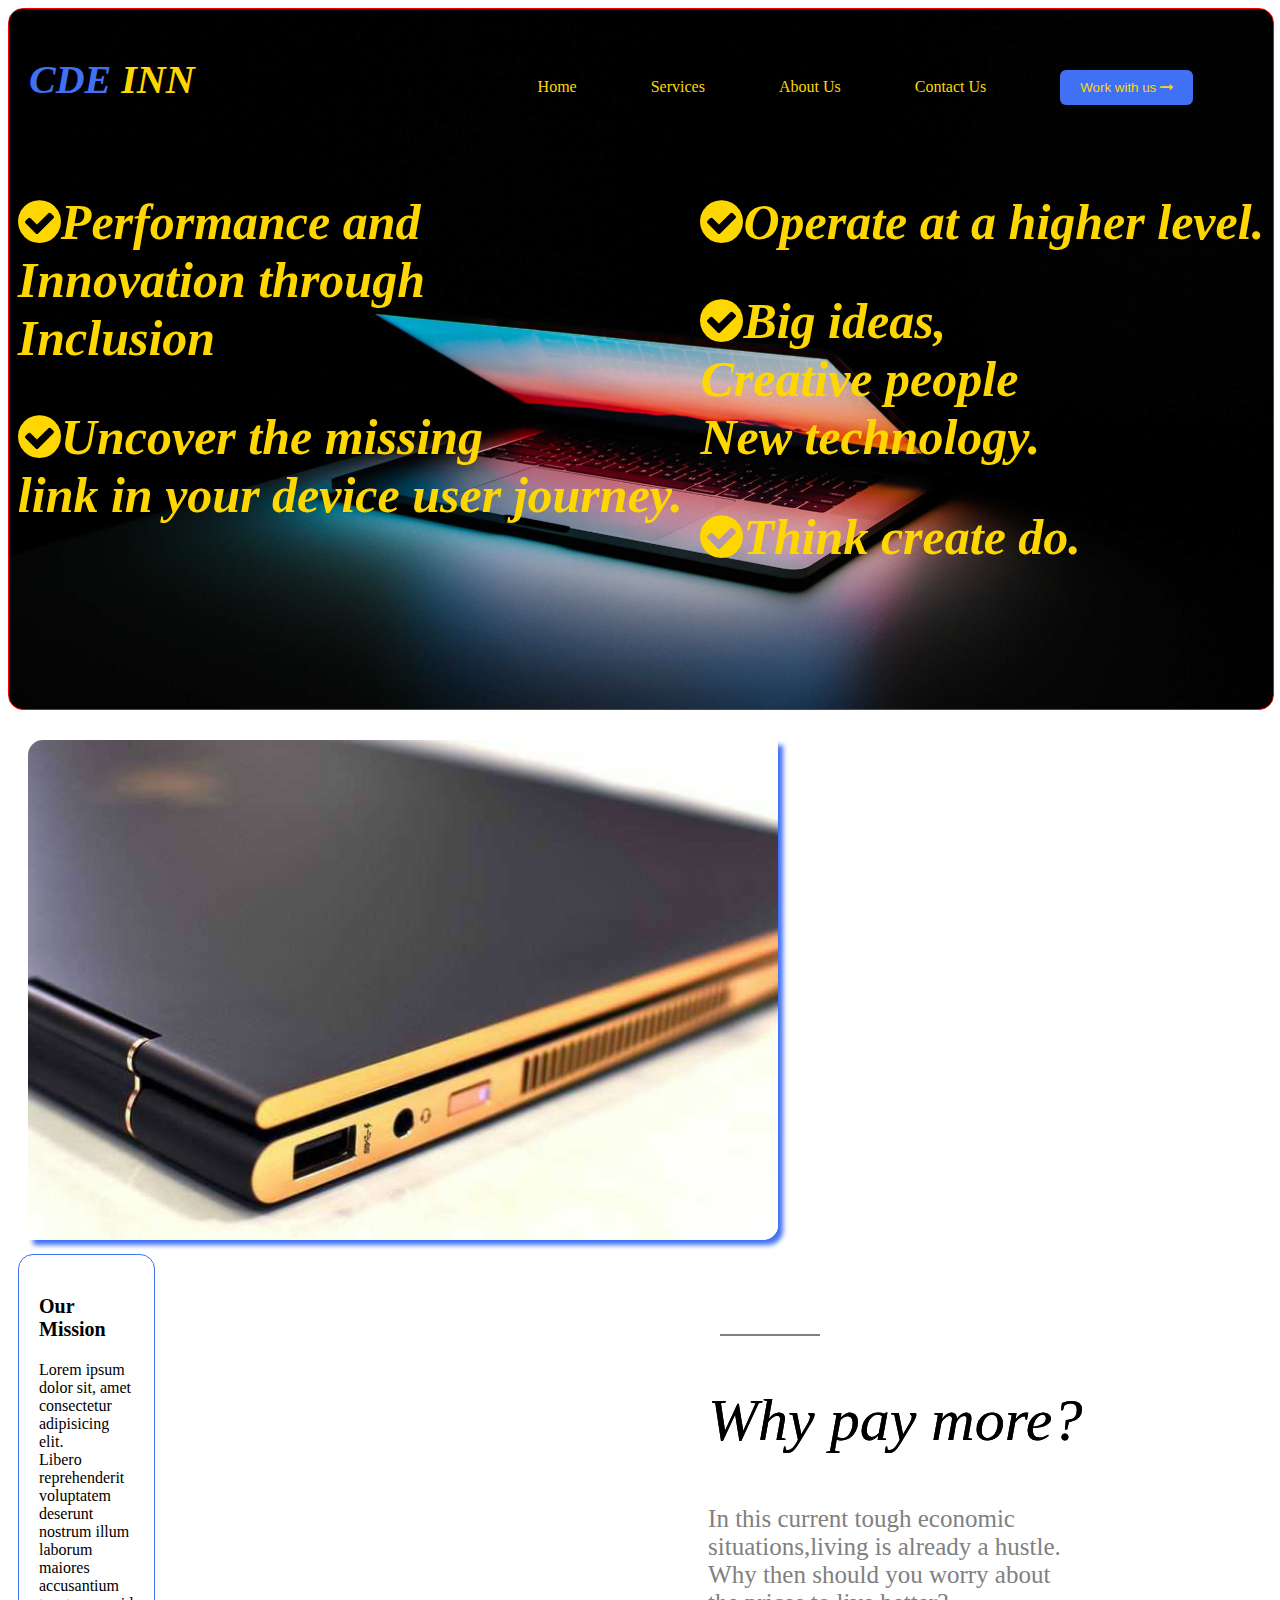
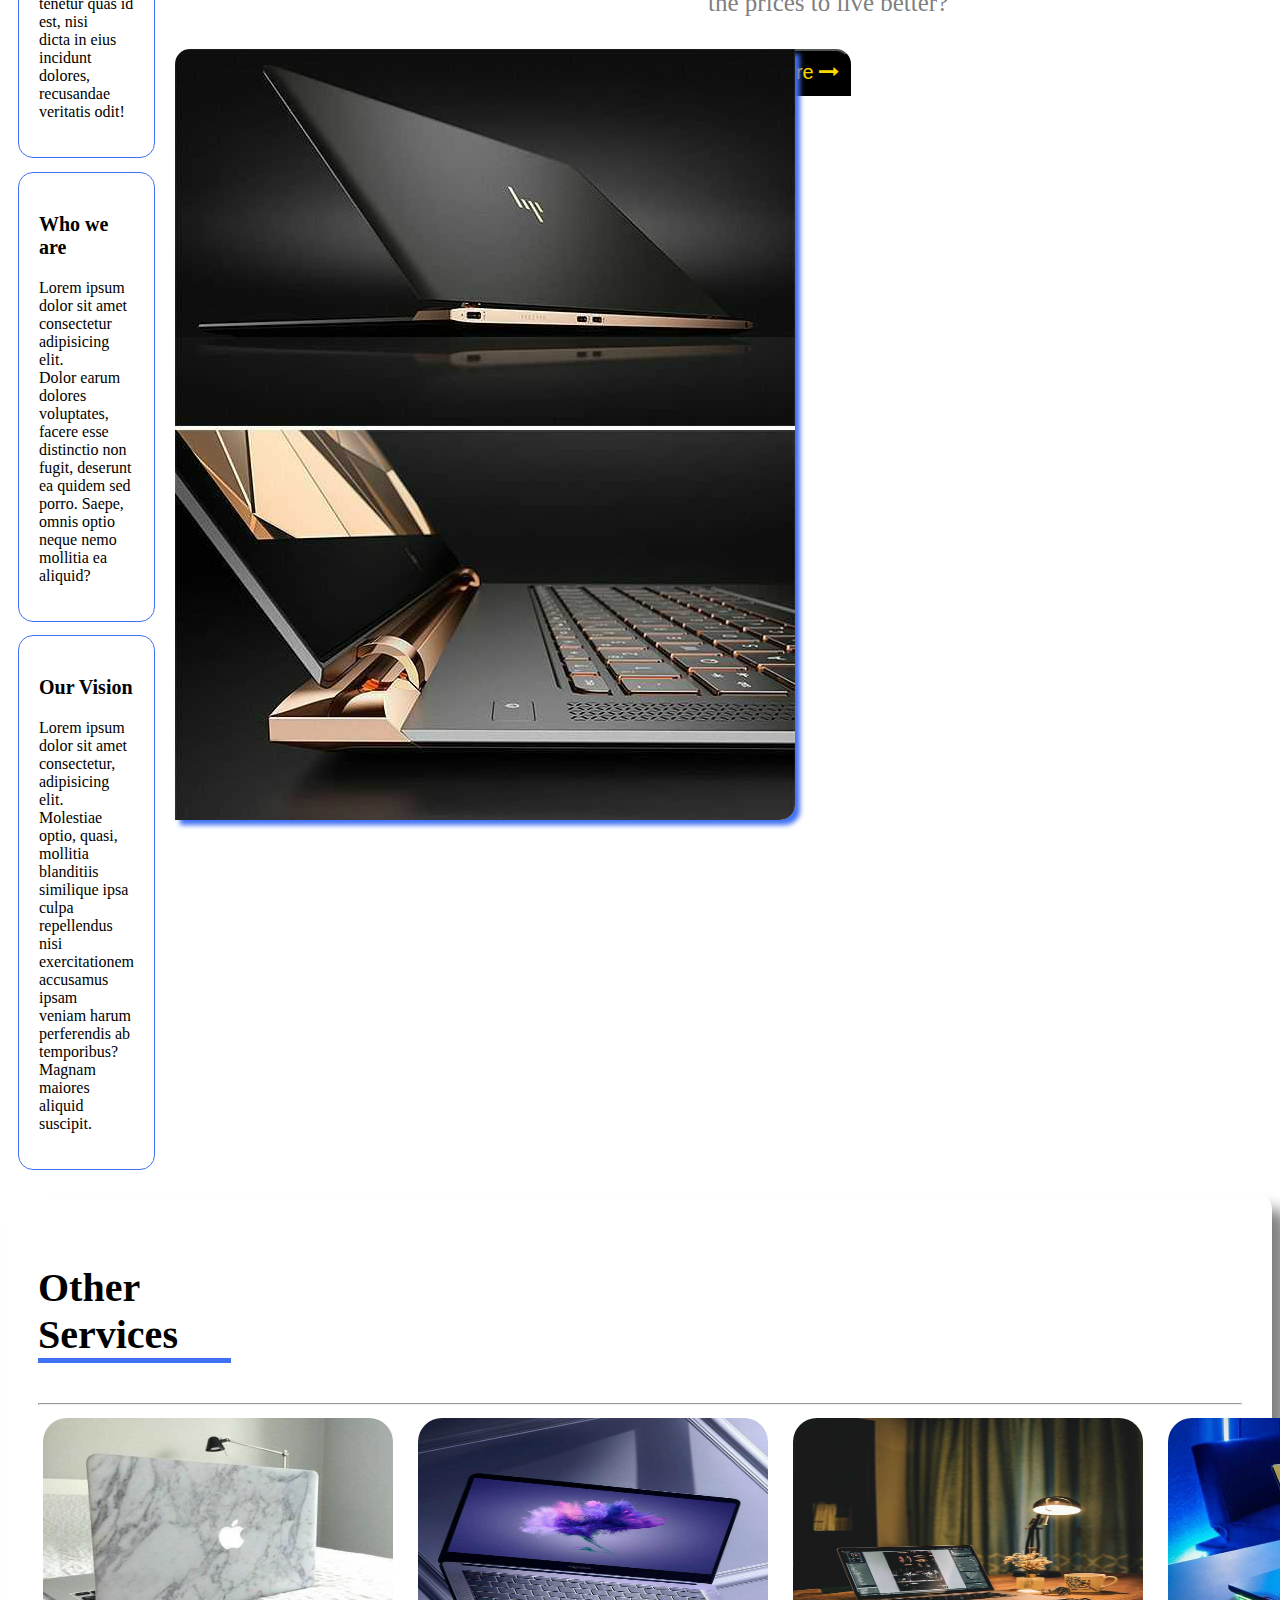
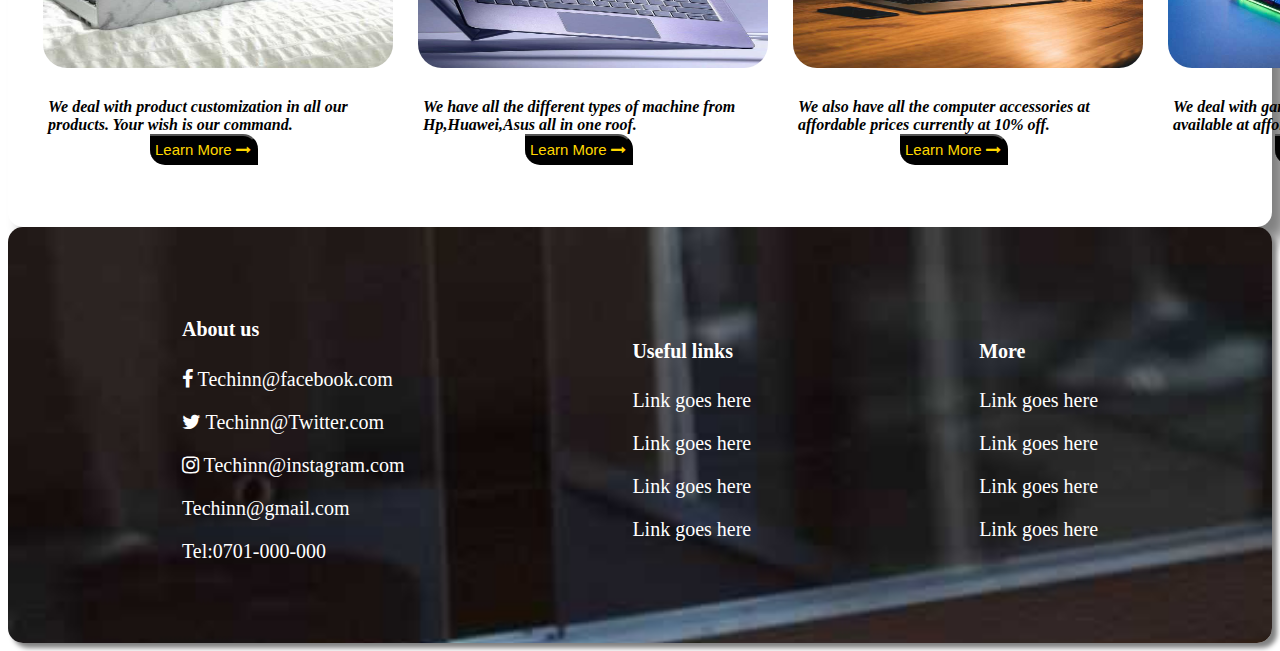
<file: index.html>
<!DOCTYPE html>
<html lang="en">
<head>
    <meta charset="UTF-8">
    <meta http-equiv="X-UA-Compatible" content="IE=edge">
    <meta name="viewport" content="width=device-width, initial-scale=1.0">
    <link rel="stylesheet" href="./Assets/css/styles.css">
    <link rel="stylesheet" href="https://cdnjs.cloudflare.com/ajax/libs/font-awesome/4.7.0/css/font-awesome.min.css">
    <link rel="stylesheet" href="https://unicons.iconscout.com/release/v4.0.0/css/line.css">
    <title>Code-Inn</title>
</head>
<body>
    <!-- Navigation -->
<nav class="page">
    <div class="infom">
        <h1 class="begIn">C<i class="uil uil-spinner-alt"></i>DE <span>INN</span></h1>
  <ul>
      <li class="topOne"><a href="" onclick="topOne()">Home </a></li>
      <li class="top"><a href="https://dukatech.co.ke/computing/laptops.html?gclid=Cj0KCQjwheyUBhD-ARIsAHJNM-NM8NrGs4eg0v9oak2AspK5c5pDR4UbrnMs28lAN6QfZgc04Omv_ZkaAuK8EALw_wcB" onclick="topTwo()">Services</a></li>
      <li class="top"><a href="https://dukatech.co.ke/computing/laptops.html?gclid=Cj0KCQjwheyUBhD-ARIsAHJNM-NM8NrGs4eg0v9oak2AspK5c5pDR4UbrnMs28lAN6QfZgc04Omv_ZkaAuK8EALw_wcB" onclick="topThree()">About Us</a></li>
      <li class="top"><a href="" onclick="topFour()">Contact Us</a></li>
      <li class="connect"><button class="but" onclick="but()"> Work with us <i class="fa fa-long-arrow-right" aria-hidden="true"></i> </button> </li>
  </ul>
    </div>
    
  <div class="topic">
    <div class="hone">
        <h2 class="modern"> <i class="fa fa-check-circle" aria-hidden="true"></i>Performance and <br> Innovation through <br> Inclusion</h2>
        <h2 class="modern"> <i class="fa fa-check-circle" aria-hidden="true"></i>Uncover the missing <br> link in your device user journey.</h2> 
    </div>
    <div class="hTwo">
        <h2 id="dollars"> <i class="fa fa-check-circle" aria-hidden="true"></i>Operate at a higher level.</h2>
        <h2 id="dollars"> <i class="fa fa-check-circle" aria-hidden="true"></i>Big ideas, <br> Creative people <br> New technology.</h2>
        <h2 id="dollars"> <i class="fa fa-check-circle" aria-hidden="true"></i>Think create do.</h2>
    </div>
      
  </div> 
  
</nav>

    <!-- Front  -->
    <section class="body">
        <img src="./Assets/images/5.jpg" alt="hp Edge">
        
        <div class="sect1">
            <hr>
            <h2 class="head">Why pay more?</h2>
            <p class="sect2">In this current tough economic <br> situations,living is already a hustle. <br> Why then should you worry about <br> the prices to live better?</p>
            <button id="sect3" onclick="sect()"> learn more <i class="fa fa-long-arrow-right" aria-hidden="true"></i>
            </button>
        </div>
       
    </section>

<!-- Upper part -->

<section class="upperPart">
    <div class="boxCon">
        <div class="aries">
            <h3><i class="uil uil-key-skeleton-alt"></i> Our Mission</h3>
            <p>Lorem ipsum dolor sit, amet consectetur adipisicing elit. <br> Libero reprehenderit voluptatem deserunt nostrum illum <br> laborum maiores accusantium tenetur quas id est, nisi <br> dicta in eius incidunt dolores, recusandae veritatis odit!</p>
            
        </div>
        <div class="detail">
            <h3><i class="uil uil-suitcase"></i> Who we are</h3>
            <p>Lorem ipsum dolor sit amet consectetur adipisicing elit. <br> Dolor earum dolores voluptates, facere esse distinctio non <br> fugit, deserunt ea quidem sed porro. Saepe, omnis optio <br> neque nemo mollitia ea aliquid?</p>
    
        </div >
            <div class="Des">
             <h3><i class="uil uil-search-alt"></i> Our Vision</h3>
             <p>Lorem ipsum dolor sit amet consectetur, adipisicing elit. <br> Molestiae optio, quasi, mollitia blanditiis similique ipsa <br> culpa repellendus nisi exercitationem accusamus ipsam <br> veniam harum perferendis ab temporibus? Magnam maiores aliquid suscipit.</p>  
            </div>
    </div>
    <img src="./Assets/images/6.jpg" alt="Hp laptop">
</section>

    <!-- Middle -->
<section class="similar">
    <div class="slone">
        <h3>Other Services</h3>
        <hr>
    </div>
    <div class="carryOne">
        <div class="pic1">
            <img src="./Assets/images/3.jpg" alt="">
            <div class="picData">
                <h4>We deal with product customization in all our products. Your wish is our command.
                    <button><a href="">Learn More <i class="fa fa-long-arrow-right" aria-hidden="true"></i></a></button>
                </h4>
             </div>
         </div>
         <div class="pic2">
             <img src="./Assets/images/2.jpg" alt="">
             <div class="picData">
                <h4>We have all the different types of machine from Hp,Huawei,Asus all in one roof.
                    <button><a href="">Learn More <i class="fa fa-long-arrow-right" aria-hidden="true"></i></a></button>
                </h4>
             </div>
             
         </div>
         <div class="pic3">
             <img src="./Assets/images/1.jpg" alt="">
             <div class="picData">
                <h4>We also have all the computer accessories at affordable prices currently at 10% off.
                    <button><a href="">Learn More <i class="fa fa-long-arrow-right" aria-hidden="true"></i></a></button>
                </h4>
             </div>
         </div>
         <div class="pic4">
             <img src="./Assets/images/10.jpg" alt="">
             <div class="picData">
                <h4>We deal with gaming devices with the latest model available at affordable prices.
                    <button><a href="">Learn More <i class="fa fa-long-arrow-right" aria-hidden="true"></i></a></button>
                </h4>
             </div>
         </div>
         <div class="pic5">
             <img src="./Assets/images/7.jpg" alt="">
             <div class="picData">
                <h4>We deal with quality and durable products which have a warranty of upto 2 years.
                    <button><a href="">Learn More .<i class="fa fa-long-arrow-right" aria-hidden="true"></i></a></button>
                </h4>
             </div>
         </div>

    </div>
    
</section>

    <!-- Back -->
    <footer class="back">
        <div class="row">
          <div class="rowOne">
              <h4>About us</h4>
              <p><i class="fa fa-facebook" aria-hidden="true"></i> Techinn@facebook.com</p>
              <p><i class="fa fa-twitter" aria-hidden="true"></i>  Techinn@Twitter.com</p>
              <p><i class="fa fa-instagram" aria-hidden="true"></i> Techinn@instagram.com</p>
              <p><i class="uil uil-at"></i> Techinn@gmail.com</p>
              <p><i class="uil uil-at"></i> Tel:0701-000-000</p>

          </div>
          <div class="rowTwo">
              <h4>Useful links</h4>
              <p>Link goes here</p>
              <p>Link goes here</p>
              <p>Link goes here</p>
              <p>Link goes here</p>

          </div>
          <div class="rowThree">
              <h4>More</h4>
              <p>Link goes here</p>
              <p>Link goes here</p>
              <p>Link goes here</p>
              <p>Link goes here</p>
        </div>
        </div>
    </footer>

    <script src="./Assets/Js/index.js"></script>
       
</body>
</html>
</file>
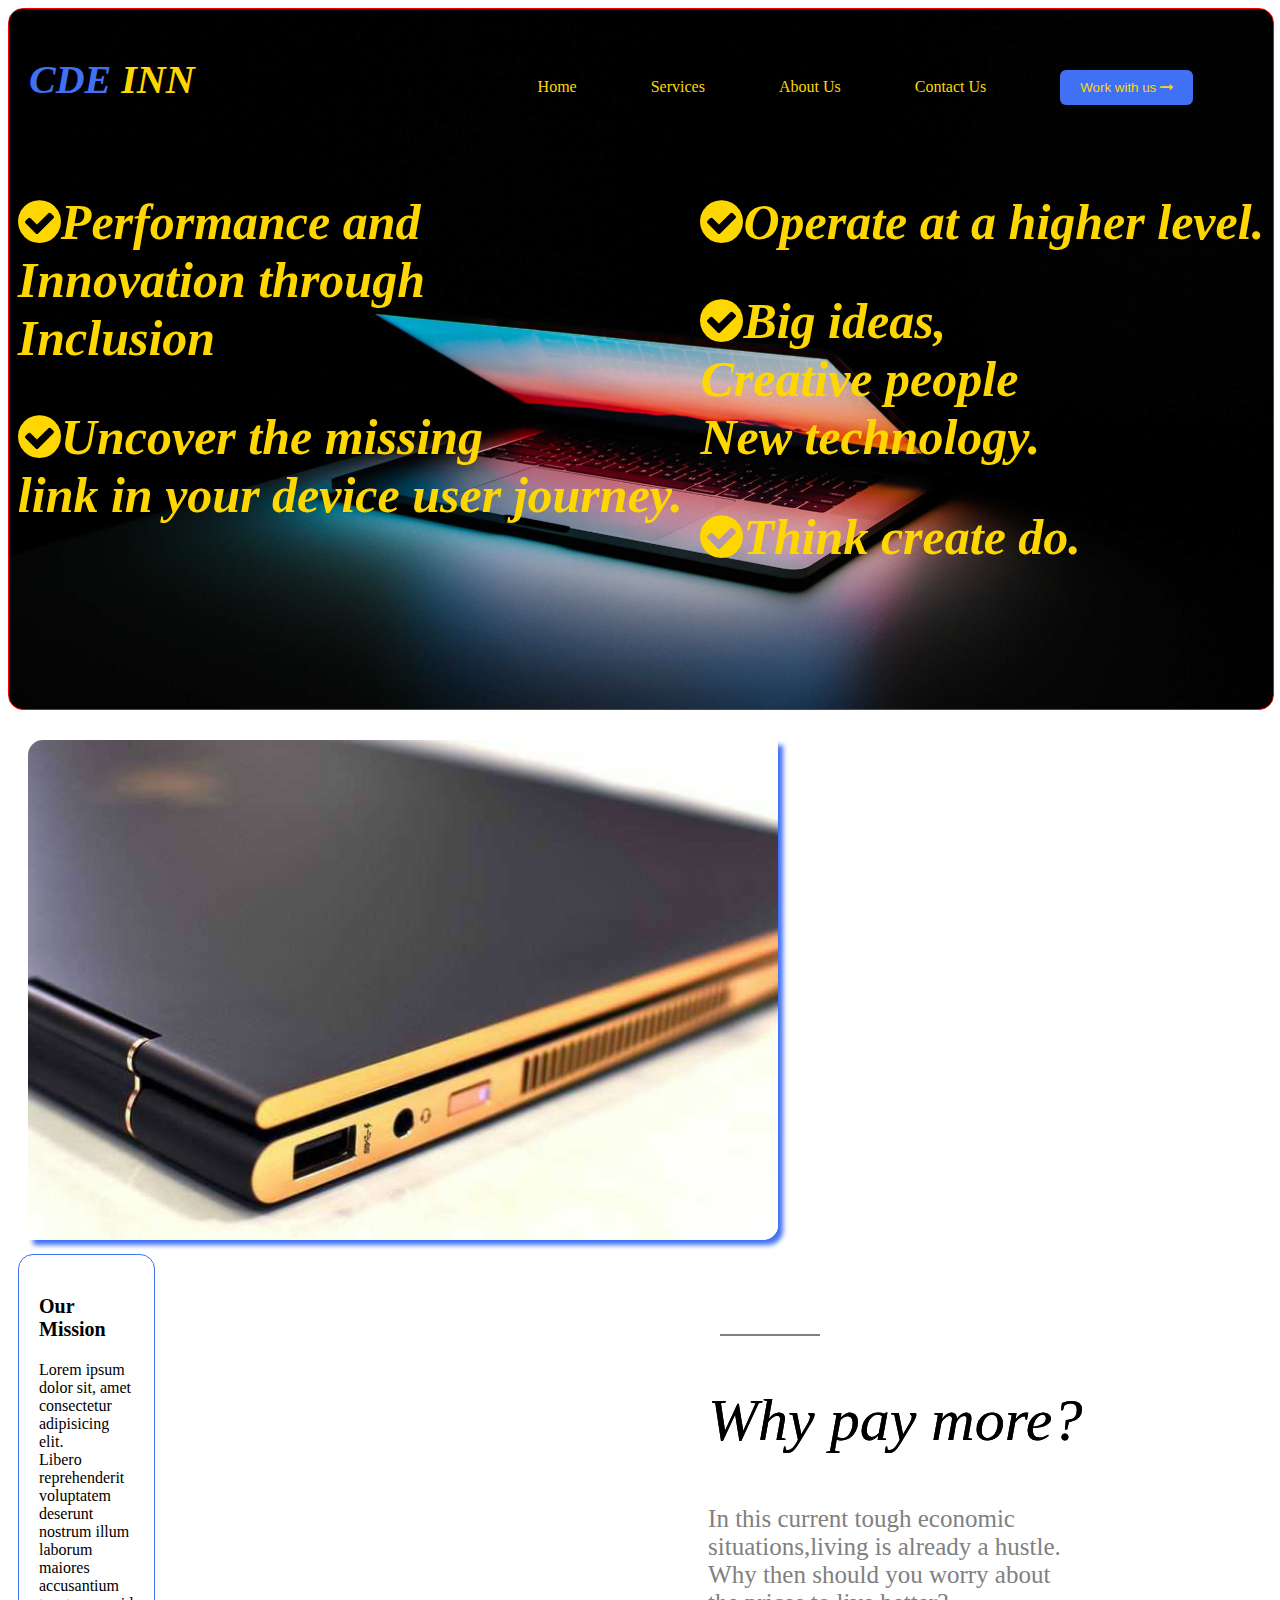
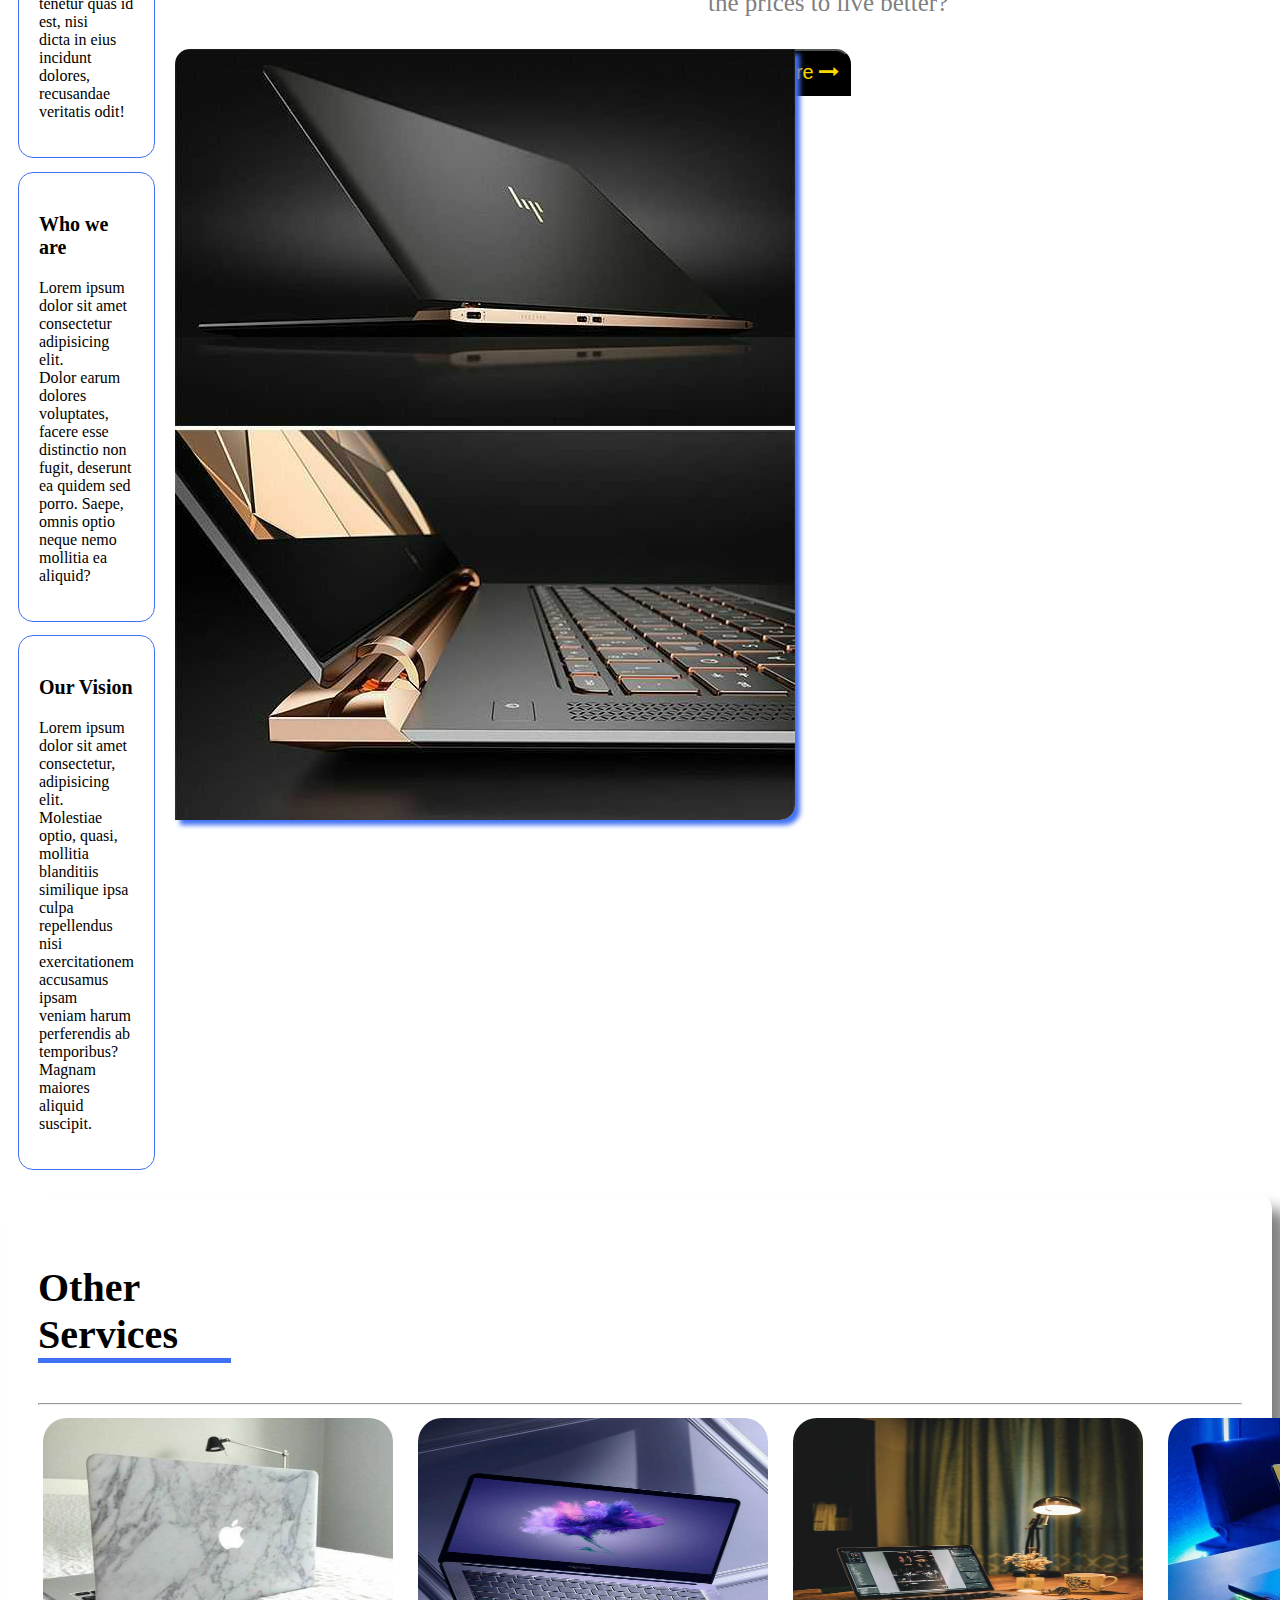
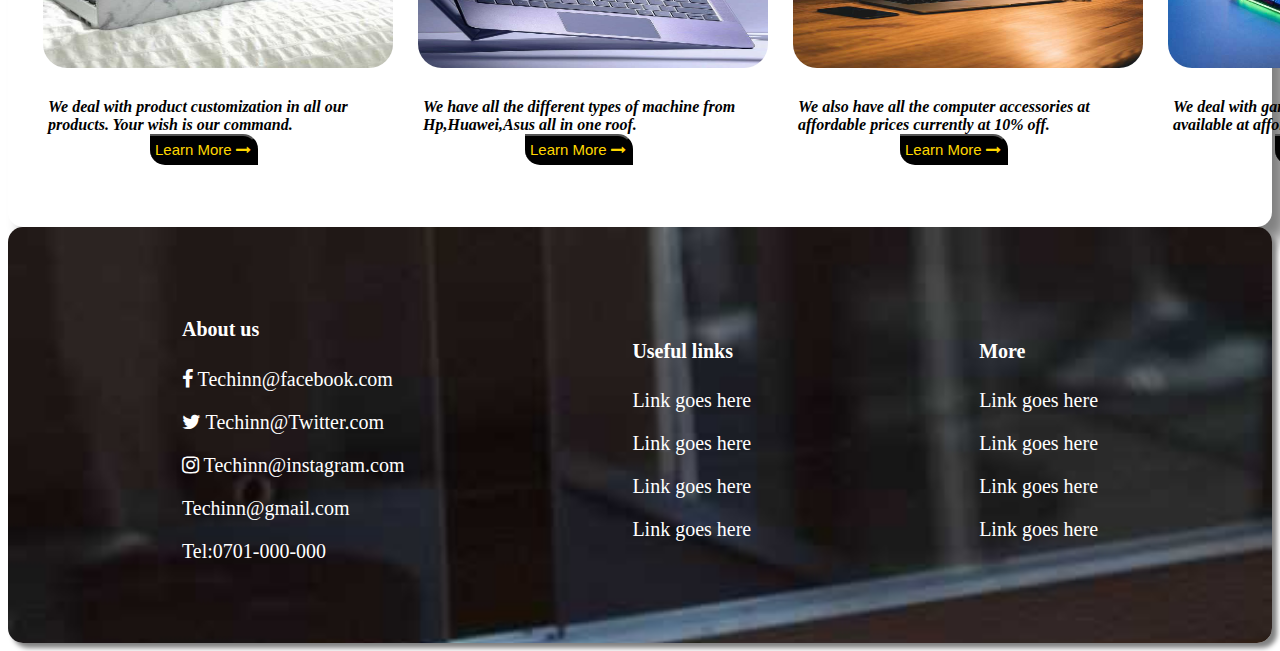
<file: property.html>
<!DOCTYPE html>
<html lang="en">
<head>
    <meta charset="UTF-8">
    <meta http-equiv="X-UA-Compatible" content="IE=edge">
    <meta name="viewport" content="width=device-width, initial-scale=1.0">
    <link rel="stylesheet" href="./Assets/css/styles.css">
    <link rel="stylesheet" href="https://cdnjs.cloudflare.com/ajax/libs/font-awesome/4.7.0/css/font-awesome.min.css">
    <link rel="stylesheet" href="https://unicons.iconscout.com/release/v4.0.0/css/line.css">
    <title>Property</title>
</head>
<body>
    <!-- Navigation -->
<nav class="page">
    <div class="infom">
        <h1 class="begIn">C<i class="uil uil-spinner-alt"></i>DE <span>INN</span></h1>
  <ul>
      <li class="topOne"><a href="" onclick="topOne()">Home </a></li>
      <li class="top"><a href="https://dukatech.co.ke/computing/laptops.html?gclid=Cj0KCQjwheyUBhD-ARIsAHJNM-NM8NrGs4eg0v9oak2AspK5c5pDR4UbrnMs28lAN6QfZgc04Omv_ZkaAuK8EALw_wcB" onclick="topTwo()">Services</a></li>
      <li class="top"><a href="https://dukatech.co.ke/computing/laptops.html?gclid=Cj0KCQjwheyUBhD-ARIsAHJNM-NM8NrGs4eg0v9oak2AspK5c5pDR4UbrnMs28lAN6QfZgc04Omv_ZkaAuK8EALw_wcB" onclick="topThree()">About Us</a></li>
      <li class="top"><a href="" onclick="topFour()">Contact Us</a></li>
      <li class="connect"><button class="but" onclick="but()"> Work with us <i class="fa fa-long-arrow-right" aria-hidden="true"></i> </button> </li>
  </ul>
    </div>
    
  <div class="topic">
    <div class="hone">
        <h2 class="modern"> <i class="fa fa-check-circle" aria-hidden="true"></i>Performance and <br> Innovation through <br> Inclusion</h2>
        <h2 class="modern"> <i class="fa fa-check-circle" aria-hidden="true"></i>Uncover the missing <br> link in your device user journey.</h2> 
    </div>
    <div class="hTwo">
        <h2 id="dollars"> <i class="fa fa-check-circle" aria-hidden="true"></i>Operate at a higher level.</h2>
        <h2 id="dollars"> <i class="fa fa-check-circle" aria-hidden="true"></i>Big ideas, <br> Creative people <br> New technology.</h2>
        <h2 id="dollars"> <i class="fa fa-check-circle" aria-hidden="true"></i>Think create do.</h2>
    </div>
      
  </div> 
  
</nav>

    <!-- Front  -->
    <section class="body">
        <img src="./Assets/images/5.jpg" alt="hp Edge">
        
        <div class="sect1">
            <hr>
            <h2 class="head">Why pay more?</h2>
            <p class="sect2">In this current tough economic <br> situations,living is already a hustle. <br> Why then should you worry about <br> the prices to live better?</p>
            <button id="sect3" onclick="sect()"> learn more <i class="fa fa-long-arrow-right" aria-hidden="true"></i>
            </button>
        </div>
       
    </section>

<!-- Upper part -->

<section class="upperPart">
    <div class="boxCon">
        <div class="aries">
            <h3><i class="uil uil-key-skeleton-alt"></i> Our Mission</h3>
            <p>Lorem ipsum dolor sit, amet consectetur adipisicing elit. <br> Libero reprehenderit voluptatem deserunt nostrum illum <br> laborum maiores accusantium tenetur quas id est, nisi <br> dicta in eius incidunt dolores, recusandae veritatis odit!</p>
            
        </div>
        <div class="detail">
            <h3><i class="uil uil-suitcase"></i> Who we are</h3>
            <p>Lorem ipsum dolor sit amet consectetur adipisicing elit. <br> Dolor earum dolores voluptates, facere esse distinctio non <br> fugit, deserunt ea quidem sed porro. Saepe, omnis optio <br> neque nemo mollitia ea aliquid?</p>
    
        </div >
            <div class="Des">
             <h3><i class="uil uil-search-alt"></i> Our Vision</h3>
             <p>Lorem ipsum dolor sit amet consectetur, adipisicing elit. <br> Molestiae optio, quasi, mollitia blanditiis similique ipsa <br> culpa repellendus nisi exercitationem accusamus ipsam <br> veniam harum perferendis ab temporibus? Magnam maiores aliquid suscipit.</p>  
            </div>
    </div>
    <img src="./Assets/images/6.jpg" alt="Hp laptop">
</section>

    <!-- Middle -->
<section class="similar">
    <div class="slone">
        <h3>Other Services</h3>
        <hr>
    </div>
    <div class="carryOne">
        <div class="pic1">
            <img src="./Assets/images/3.jpg" alt="">
            <div class="picData">
                <h4>We deal with product customization in all our products. Your wish is our command.
                    <button><a href="">Learn More <i class="fa fa-long-arrow-right" aria-hidden="true"></i></a></button>
                </h4>
             </div>
         </div>
         <div class="pic2">
             <img src="./Assets/images/2.jpg" alt="">
             <div class="picData">
                <h4>We have all the different types of machine from Hp,Huawei,Asus all in one roof.
                    <button><a href="">Learn More <i class="fa fa-long-arrow-right" aria-hidden="true"></i></a></button>
                </h4>
             </div>
             
         </div>
         <div class="pic3">
             <img src="./Assets/images/1.jpg" alt="">
             <div class="picData">
                <h4>We also have all the computer accessories at affordable prices currently at 10% off.
                    <button><a href="">Learn More <i class="fa fa-long-arrow-right" aria-hidden="true"></i></a></button>
                </h4>
             </div>
         </div>
         <div class="pic4">
             <img src="./Assets/images/10.jpg" alt="">
             <div class="picData">
                <h4>We deal with gaming devices with the latest model available at affordable prices.
                    <button><a href="">Learn More <i class="fa fa-long-arrow-right" aria-hidden="true"></i></a></button>
                </h4>
             </div>
         </div>
         <div class="pic5">
             <img src="./Assets/images/7.jpg" alt="">
             <div class="picData">
                <h4>We deal with quality and durable products which have a warranty of upto 2 years.
                    <button><a href="">Learn More .<i class="fa fa-long-arrow-right" aria-hidden="true"></i></a></button>
                </h4>
             </div>
         </div>

    </div>
    
</section>

    <!-- Back -->
    <footer class="back">
        <div class="row">
          <div class="rowOne">
              <h4>About us</h4>
              <p><i class="fa fa-facebook" aria-hidden="true"></i> Techinn@facebook.com</p>
              <p><i class="fa fa-twitter" aria-hidden="true"></i>  Techinn@Twitter.com</p>
              <p><i class="fa fa-instagram" aria-hidden="true"></i> Techinn@instagram.com</p>
              <p><i class="uil uil-at"></i> Techinn@gmail.com</p>
              <p><i class="uil uil-at"></i> Tel:0701-000-000</p>

          </div>
          <div class="rowTwo">
              <h4>Useful links</h4>
              <p>Link goes here</p>
              <p>Link goes here</p>
              <p>Link goes here</p>
              <p>Link goes here</p>

          </div>
          <div class="rowThree">
              <h4>More</h4>
              <p>Link goes here</p>
              <p>Link goes here</p>
              <p>Link goes here</p>
              <p>Link goes here</p>
        </div>
        </div>
    </footer>

    <script src="./Assets/Js/main.js"></script>
       
</body>
</html>
</file>
<file: Assets/css/styles.css>
/* Property page styling */
    /* Styles for page file */

/* Navigation */
nav.page{
    background-image: url("../images/backgroundunsplash.jpg");
    padding: 0;
    justify-content: space-between;
    background-size: cover;
    opacity: 1.1;
    background-repeat: no-repeat;
    width: 100%;
    height: 700px;
    border-radius: 15px;
    border: 1px solid red;
}

nav.page>.infom{
    display: flex;
    justify-content: space-between;
}

nav.page>.infom .begIn{
    text-align: start;
    padding: 20px 20px 0px ;
    color: #4070f4;
    font-style: italic;
    font-weight: bolder;
    font-size: 40px;
}

nav.page>.infom .begIn> span{
    color: gold;
}

nav.page>.infom>ul{
    padding: 20px;

}

nav.page>.infom>ul>li{
    display: inline-block;
    margin-top: 15px;
    padding: 10px;
    font-size: medium;
    color: white;
    margin-right: 50px;
    
}


nav.page>.infom>ul>li.topOne>a{
    text-decoration: none;
    color: gold;
}

nav.page>.infom>ul>li.topOne>a:hover{
    text-decoration: underline;
    color: #4070f4;
}

nav.page>.infom>ul>li.top>a{
    text-decoration: none;
    color: gold;
}

nav.page>.infom>ul>li.top>a:hover{
    text-decoration: underline;
    color: #4070f4;
}

nav.page>.infom>ul>li.connect>button{
    border: 3px #4070f4;
    background-color:#4070f4;
    padding:  10px 20px;
    color: gold;
    border-radius:6px;
    cursor: pointer;
}

nav.page>.infom>ul>li.connect>button:hover{
    background-color: gold;
    color: #4070f4;
}

    nav.page>div.topic{
    color: grey;
    display: flex;
    justify-content: space-around; 
    max-height: 440px;
    
}

    .page>.topic .hone{
    display: inline;
    justify-content:space-around;
    padding-bottom: 50px;
}

    .page>.topic .hTwo{
    display: inline;
    justify-content:space-around;
    padding-bottom: 20px;
} 

     nav.page>div.topic>.hone .modern{
    color:gold;
    font-style: italic;
    font-weight: 900;
    font-size: 50px;
} 

    nav.page>div.topic>.hTwo #dollars{
    color: gold;
    font-style: italic;
    font-weight: 900;
    font-size: 50px;
    
} 

    nav.page>div.topic>h2#dollars>span{
    font-size: small;
    margin-left: 30px;
} 

     nav.page>div.topic>h2.modern,p{
 color: white;
 
} 

     nav.page>div.topic>p{
 padding: 0% 0% 5% 0%; 
 color: grey;  
}   

/* Front section */ 

section.body{
    justify-content: space-between;
    max-width: 100%;
    border-radius: 15px;
}

section.body>img{
    height: 500px;
    margin-top: 30px;
    margin-left: 20px;
    max-width: 100%;
    box-shadow: 5px 5px 5px #4070f4;
    border-radius: 15px 0px 15px 0px;

}

section.body>div.sect1{
    float: right;
    margin-top:70px;
    margin-right: 15%;
    font-size: 40px;
    
}

section.body>div.sect1>hr{
    margin-right: 70%;
    height:2px; 
    width: 100px;
    border: 0 ;
    background-color: grey;
    
}

section.body>div.sect1>h2.head{
    font-family:'Times New Roman', Times, serif ;
    text-shadow: 0px 0px 0px;
    font-style: italic;
    font-weight: 100;
}

section.body>div.sect1>p.sect2{
    font-size: large;
    font-style: unset;
    color: gray;
    font-size: 25px;
}
section.body>div.sect1>button#sect3{
    padding: 10px;
    border-left: 15px;
    background-color:black;
    color: gold;
    border-radius: 0px 15px 0px 15px;
    font-size: 20px;
    cursor: pointer;
}

section.body>div.sect1>button#sect3:hover{
    background-color: #4070f4;
    box-shadow: 5px 2px 5px #4070f4;
    border: 2px solid #4070f4;
    color: gold;
    
}

/* Upper Part */
section.upperPart{
    margin: 10px;
    display: flex;
    justify-content: space-around;
    align-items: center;
    border-radius: 15px;
}

section.upperPart>img{
    border-radius: 15px 0px 15px 0px;
    margin-right: 20px;
    margin-top: 30px;
    margin-left: 20px;
    max-width: 100%;
    box-shadow: 5px 5px 5px #4070f4;
}

section.upperPart .boxCon{
    display: flexbox;
    justify-content: space-around;
    
}

section.upperPart .boxCon .aries{
    border: 1px solid #4070f4;
    padding: 20px;
    margin-bottom: 10%;
    border-radius: 15px;
    cursor: pointer;
}

section.upperPart .boxCon .aries:hover{
    background-color: #4070f4;
    color:#fff;
    box-shadow: 5px 2px 5px #4070f4;
}

section.upperPart .boxCon .aries>h3{
    font-size: 20px;
}

section.upperPart .boxCon .aries>p{
    color: black;

}

section.upperPart .boxCon .detail{
    border: 1px solid #4070f4;
    padding: 20px;
    margin-bottom: 10%;
    border-radius: 15px;
    cursor: pointer;
}

section.upperPart .boxCon .detail:hover{
    background-color: #4070f4;
    color:#fff;
    box-shadow: 5px 2px 5px #4070f4;
}


section.upperPart .boxCon .detail>h3{
    font-size: 20px;
}

section.upperPart .boxCon .detail>p{
    color: black;

}



section.upperPart .boxCon .Des{
    border: 1px solid #4070f4;
    padding: 20px;
    margin-bottom: 10%;
    border-radius: 15px;
    cursor: pointer;
}

section.upperPart .boxCon .Des:hover{
    background-color: #4070f4;
    color:#fff;
    box-shadow: 5px 2px 5px #4070f4;
}

section.upperPart .boxCon .Des>h3{
    font-size: 20px;
}

section.upperPart .boxCon .Des>p{
    color: black;
    background-color: transparent;

}



/* Middle Section */
section.similar{
    border-radius: 15px;
    box-shadow: 15px 15px 15px grey;
    padding: 30px;
}

section.similar>div.slone>h3{
    font-weight: 600;
    font-size: 40px;
    border-bottom: 5px solid #4070f4;
    max-width: 16%;
}

section.similar .carryOne{
    display: flex;
    justify-content: space-between;
    gap: 15px;
}

section.similar .carryOne .pic1{
    padding: 5px;
}

section.similar .carryOne .pic1>img{
    height: 250px;
    width: 350px;
    border-radius: 24px;
}

section.similar .carryOne .pic1 .picData{
    border-radius: 6px 6px 0px 0px;
    padding: 5px;
}

section.similar .carryOne .pic1 .picData>h4{
    font-style: italic;
}

section.similar .carryOne .pic1 .picData>h4>button{
    padding: 5px;
    border-left: 15px;
    background-color:black;
    border-radius: 0px 15px 0px 15px;
    font-size: 15px;
    cursor: pointer;
    margin-left: 30%;
}

section.similar .carryOne .pic1 .picData>h4>button>a{
    text-decoration: none;
    color: gold;
    background-color:black;
    
}

section.similar .carryOne .pic2{
    padding: 5px;
    
}

section.similar .carryOne .pic2>img{
    height: 250px;
    width: 350px;
    border-radius: 24px;
}

section.similar .carryOne .pic2 .picData{
    border-radius: 6px 6px 0px 0px;
    padding: 5px;
}

section.similar .carryOne .pic2 .picData>h4{
    font-style: italic;
}

section.similar .carryOne .pic2 .picData>h4>button{
    padding: 5px;
    border-left: 15px;
    background-color:black;
    border-radius: 0px 15px 0px 15px;
    font-size: 15px;
    cursor: pointer;
    margin-left: 30%;
}

section.similar .carryOne .pic2 .picData>h4>button>a{
    text-decoration: none;
    color: gold;
    background-color:black;
    
}

section.similar .carryOne .pic3{
    padding: 5px;
}

section.similar .carryOne .pic3>img{
    height: 250px;
    width: 350px;
    border-radius: 24px;
}

section.similar .carryOne .pic3 .picData{
    border-radius: 6px 6px 0px 0px;
    padding: 5px;
}

section.similar .carryOne .pic3 .picData>h4{
    font-style: italic;
}

section.similar .carryOne .pic3 .picData>h4>button{
    padding: 5px;
    border-left: 15px;
    background-color:black;
    border-radius: 0px 15px 0px 15px;
    font-size: 15px;
    cursor: pointer;
    margin-left: 30%;
}

section.similar .carryOne .pic3 .picData>h4>button>a{
    text-decoration: none;
    color: gold;
    background-color:black;
    
}

section.similar .carryOne .pic4{
    padding: 5px;
}

section.similar .carryOne .pic4>img{
    height: 250px;
    width: 350px;
    border-radius: 24px;
}

section.similar .carryOne .pic4 .picData{
    border-radius: 6px 6px 0px 0px;
    padding: 5px;
}

section.similar .carryOne .pic4 .picData>h4{
    font-style: italic;
}

section.similar .carryOne .pic4 .picData>h4>button{
    padding: 5px;
    border-left: 15px;
    background-color:black;
    border-radius: 0px 15px 0px 15px;
    font-size: 15px;
    cursor: pointer;
    margin-left: 30%;
}

section.similar .carryOne .pic4 .picData>h4>button>a{
    text-decoration: none;
    color: gold;
    background-color:black;
    
}

section.similar .carryOne .pic5{
    padding: 5px;
}

section.similar .carryOne .pic5>img{
    height: 250px;
    width: 350px;
    border-radius: 24px;
}

section.similar .carryOne .pic5 .picData{
    border-radius: 6px 6px 0px 0px;
    padding: 5px;
}

section.similar .carryOne .pic5 .picData>h4{
    font-style: italic;
}

section.similar .carryOne .pic5 .picData>h4>button{
    padding: 5px;
    border-left: 15px;
    background-color:black;
    border-radius: 0px 15px 0px 15px;
    font-size: 15px;
    cursor: pointer;
    margin-left: 30%;
}

section.similar .carryOne .pic5 .picData>h4>button>a{
    text-decoration: none;
    color: gold;
    background-color:black;
    
}



/* back Section */
footer.back{
    border-radius: 15px;
    background-image: url(../images/8.jpg);
    box-shadow: 5px 5px 5px grey;
    background-size: cover;
    background-repeat: no-repeat;
    padding: 50px;
}

footer.back>div.reality{
    display: flex;
    flex-direction: column;
}

footer.back>div.reality>h3{
color: white;
font-weight: 200;
font-size: 30px;

}

footer.back>div.reality>h3>span{
color: rgb(255, 145, 0);
margin-left: 40px;
}
footer.back>div.reality>button{
    margin-left: 60%;
    background-color: rgb(255, 174, 0);
    border-radius: 0px 15px 0px 5px;
    padding: 5px 15px 5px 15px;
}

footer.back>i{
    margin: 30px 30px 0px 30px;
    color: white;
}

footer.back>div.row{
    display: flex;
    justify-content: space-around;
    padding: 10px;
    margin-top:5px;
    font-size:auto ;
    align-items: center;
    font-size: 20px;
    color: white;
    flex-direction: row;
}
</file>
